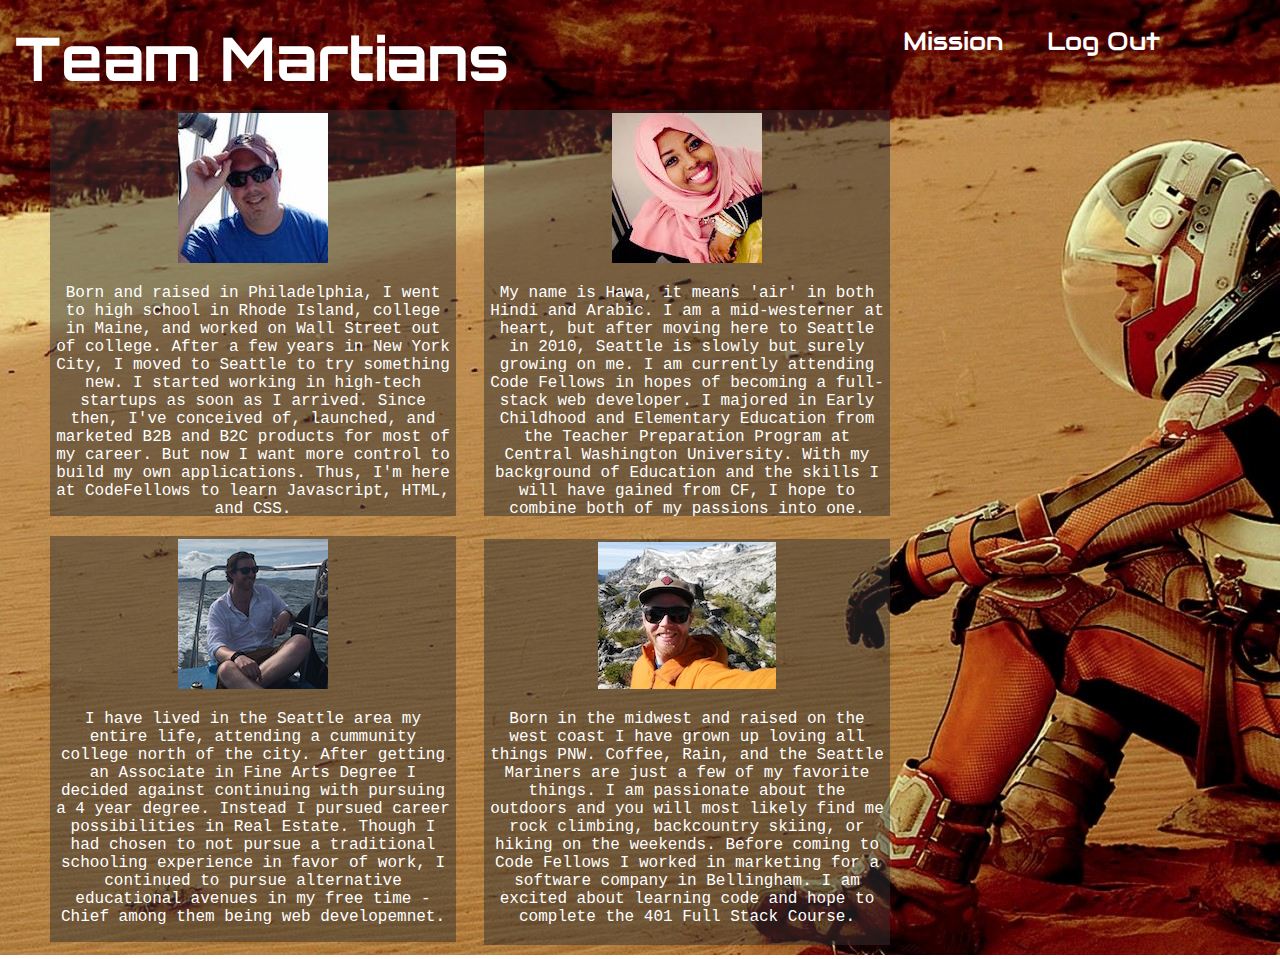
<file: about.html>
<!DOCTYPE html>
<html>
  <head>
    <meta charset="utf-8">
    <meta name="viewport" content="width=device-width, initial-scale=1.0, user-scalable=yes">
    <title>About the Mars Mission Team</title>
    <link href="about_styles.css" rel="stylesheet">
    <link href="https://fonts.googleapis.com/css?family=Audiowide|Cutive+Mono|Economica|Orbitron|Teko|Unica+One|VT323" rel="stylesheet">
  </head>
  <body>
      <header>
        <ul>
          <a href ="mission.html"><li>Mission</li></a>
          <a href ="index.html"><li>Log Out</li></a>
        </ul>
      </header>

      <h1>Team Martians</h1>
      <div class="contentWrapper">
      <article class="colin">
        <div class="contentWrapper1">
        <img src="imgs/colin.png">
        <p>Born and raised in Philadelphia, I went to high school in Rhode Island, college in Maine, and worked on Wall Street out of college. After a few years in New York City, I moved to Seattle to try something new. I started working in high-tech startups as soon as I arrived. Since then, I've conceived of, launched, and marketed B2B and B2C products for most of my career. But now I want more control to build my own applications. Thus, I'm here at CodeFellows to learn Javascript, HTML, and CSS.</p>
      </article>
      <article class="hawa">
        <div class="contentWrapper2">
        <img src="imgs/hawa.png">
        <p>My name is Hawa, it means 'air' in both Hindi and Arabic. I am a mid-westerner at heart, but after moving here to Seattle in 2010, Seattle is slowly but surely growing on me. I am currently attending Code Fellows in hopes of becoming a full-stack web developer. I majored in Early Childhood and Elementary Education from the Teacher Preparation Program at Central Washington University. With my background of Education and the skills I will have gained from CF, I hope to combine both of my passions into one.</p>
      </article>
      <article class="andrew">
        <div class="contentWrapper3">
        <img src="imgs/andrew.jpg">
        <p>I have lived in the Seattle area my entire life, attending a cummunity college north of the city.  After getting an Associate in Fine Arts Degree I decided against continuing with pursuing a 4 year degree.  Instead I pursued career possibilities in Real Estate.  Though I had chosen to not pursue a traditional schooling experience in favor of work, I continued to pursue alternative educational avenues in my free time - Chief among them being web developemnet.</p>
      </article>
      <article class="jonny">
        <div class="contentWrapper4">
        <img src="imgs/jonny.jpg">
        <p>Born in the midwest and raised on the west coast I have grown up loving all things PNW. Coffee, Rain, and the Seattle Mariners are just a few of my favorite things. I am passionate about the outdoors and you will most likely find me rock climbing, backcountry skiing, or hiking on the weekends. Before coming to Code Fellows I worked in marketing for a software company in Bellingham. I am excited about learning code and hope to complete the 401 Full Stack Course.</p>
      </article>
    </main>
  </body>
</html>
</file>
<file: about_styles.css>
body {
  background-image: url('imgs/martian_sitting.png');
  /*background-position: left-top;*/
  text-decoration: none;
  margin: 0 0;
}

header {
  height: 100px;
  text-decoration: none;
}
h1 {
  font-family: 'Orbitron';
  color: white;
  font-size: 60px;
  display: inline;
  position: absolute;
  top: -20px;
  left: 15px;
}

a {
  text-decoration: none;
}

ul {
  float: right;
  margin: 25px 100px;
}

li {
  display: inline;
  font-family: 'Audiowide';
  color: white;
  font-size: 25px;
  padding: 0 20px;
}

/*body {
  max-width: 960px;
  margin: 0 auto;
}

.backgroundImage{
  background-size: cover;

}*/

span {
  color: purple;
}

article {
  display: inline-block;
  text-align: center;
  font-family: 'U', monospace;
  margin-right: 50px;
  color: white;
  margin-right: 10px;
  position: relative;
  left: -40px;
}

.contentWrapper{
  max-width: 1200px;
  margin: 0 auto;
}

.contentWrapper1, .contentWrapper2, .contentWrapper3, .contentWrapper4 {
  width: 400px;
  height: 400px;
  background-color: rgba(48,48,48,0.5);
  margin: 0 auto;
  border: 3px solid transparent;
}

.colin, .hawa, .andrew, .jonny {
  margin: 10px 80px;
  width: 25%;
  margin-left: 50px;
}
/*
.colin, .hawa {
  width: 25%;
  float: left;
  margin-left: 80px;
}
.andrew, .jonny {
  width: 25%;
  float: left;
  margin-left: 80px;
}*/

/*.colin {
  width: 50%;
}
</file>
